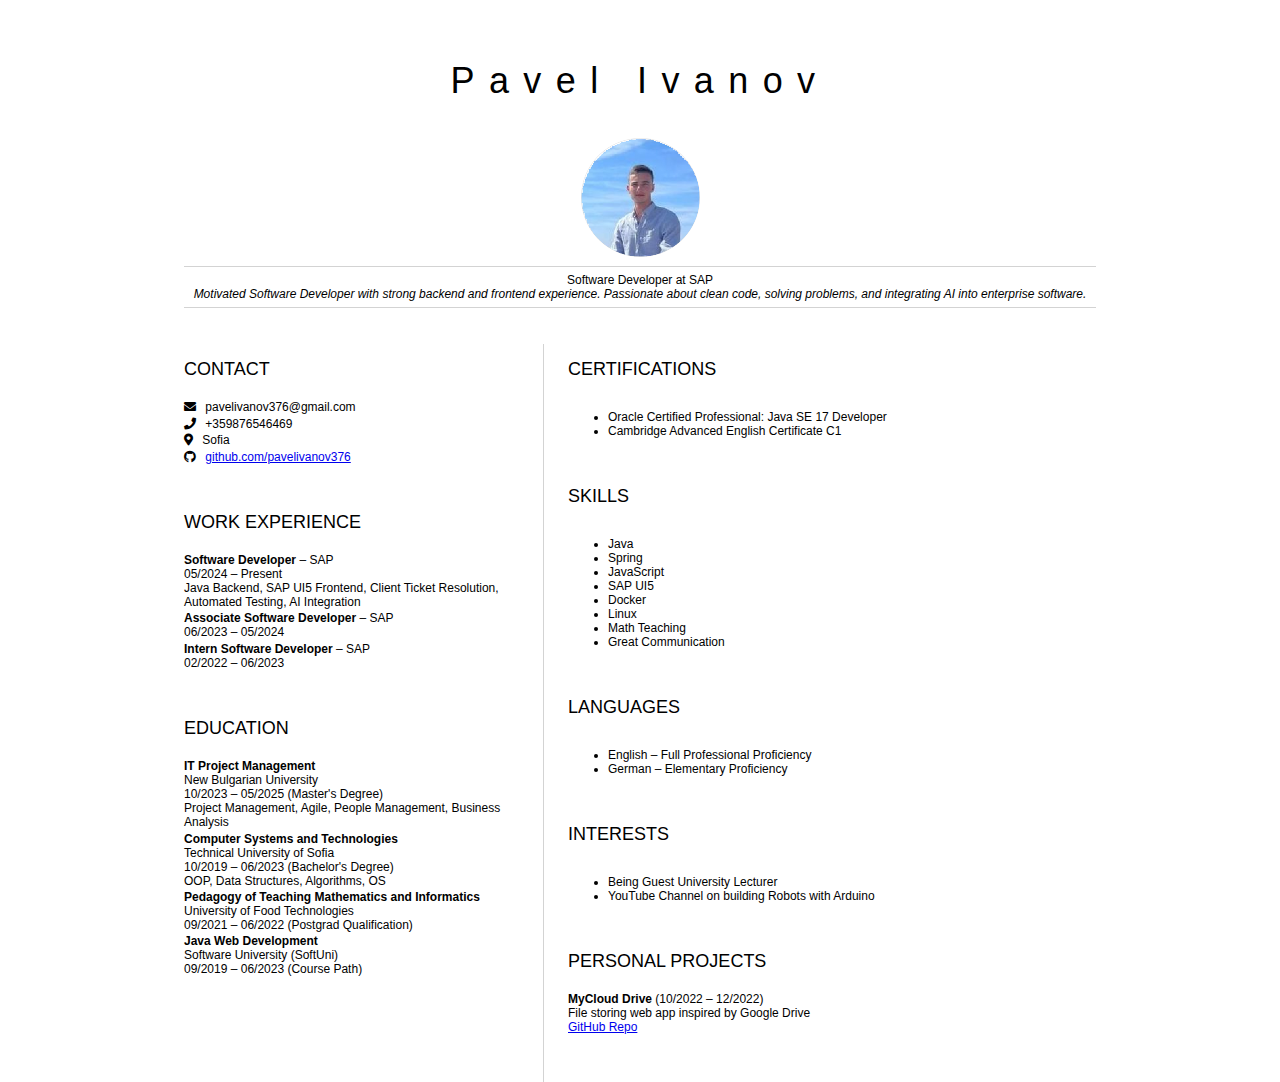
<file: index.html>
<!DOCTYPE html>
<html lang="en">
<head>
    <meta charset="UTF-8">
    <title>Pavel Ivanov CV</title>
    <link href="style.css" rel="stylesheet">
    <link rel="stylesheet" href="https://cdnjs.cloudflare.com/ajax/libs/font-awesome/5.15.4/css/all.min.css">
</head>
<body>
    <header id="header">
        <h1>Pavel Ivanov</h1>
		<img width="119" height="119" src="[data-uri]"/>
        <hr>
        Software Developer at SAP
        <br>
        <em>Motivated Software Developer with strong backend and frontend experience. Passionate about clean code, solving problems, and integrating AI into enterprise software.</em>
        <hr>
    </header>

    <main>
        <article id="mainLeft">
            <section>
                <h2>CONTACT</h2>
                <p><i class="fas fa-envelope"></i> pavelivanov376@gmail.com</p>
                <p><i class="fas fa-phone"></i> +359876546469</p>
                <p><i class="fas fa-map-marker-alt"></i> Sofia</p>
                <p><i class="fab fa-github"></i> <a href="https://github.com/pavelivanov376" target="_blank">github.com/pavelivanov376</a></p>
            </section>

	    <section>
                <h2>WORK EXPERIENCE</h2>
                <p><strong>Software Developer</strong> – SAP<br>
                05/2024 – Present<br>
                Java Backend, SAP UI5 Frontend, Client Ticket Resolution, Automated Testing, AI Integration</p>

                <p><strong>Associate Software Developer</strong> – SAP<br>
                06/2023 – 05/2024</p>

                <p><strong>Intern Software Developer</strong> – SAP<br>
                02/2022 – 06/2023</p>
            </section>

            <section>
                <h2>EDUCATION</h2>
                <p><strong>IT Project Management</strong><br>
                New Bulgarian University<br>
                10/2023 – 05/2025 (Master's Degree)<br>
                Project Management, Agile, People Management, Business Analysis</p>

                <p><strong>Computer Systems and Technologies</strong><br>
                Technical University of Sofia<br>
                10/2019 – 06/2023 (Bachelor's Degree)<br>
                OOP, Data Structures, Algorithms, OS</p>

                <p><strong>Pedagogy of Teaching Mathematics and Informatics</strong><br>
                University of Food Technologies<br>
                09/2021 – 06/2022 (Postgrad Qualification)</p>

                <p><strong>Java Web Development</strong><br>
                Software University (SoftUni)<br>
                09/2019 – 06/2023 (Course Path)</p>
            </section>
	</article>
        <article id="mainRight">
            <section>
                <h2>CERTIFICATIONS</h2>
                <ul>
                    <li>Oracle Certified Professional: Java SE 17 Developer</li>
                    <li>Cambridge Advanced English Certificate C1</li>
                </ul>
            </section>

            <section>
                <h2>SKILLS</h2>
                <ul>
                    <li>Java</li>
                    <li>Spring</li>
                    <li>JavaScript</li>
                    <li>SAP UI5</li>
                    <li>Docker</li>
                    <li>Linux</li>
                    <li>Math Teaching</li>
                    <li>Great Communication</li>
                </ul>
            </section>

            <section>
                <h2>LANGUAGES</h2>
                <ul>
                    <li>English – Full Professional Proficiency</li>
                    <li>German – Elementary Proficiency</li>
                </ul>
            </section>

            <section>
                <h2>INTERESTS</h2>
                <ul>
                    <li>Being Guest University Lecturer</li>
                    <li>YouTube Channel on building Robots with Arduino</li>
                </ul>
            </section>
		
            <section>
                <h2>PERSONAL PROJECTS</h2>
                <p><strong>MyCloud Drive</strong> (10/2022 – 12/2022)<br>
                File storing web app inspired by Google Drive<br>
                <a href="https://github.com/pavelivanov376/MyCloud" target="_blank">GitHub Repo</a></p>
            </section>
        </article>
    </main>
</body>
</html>
</file>
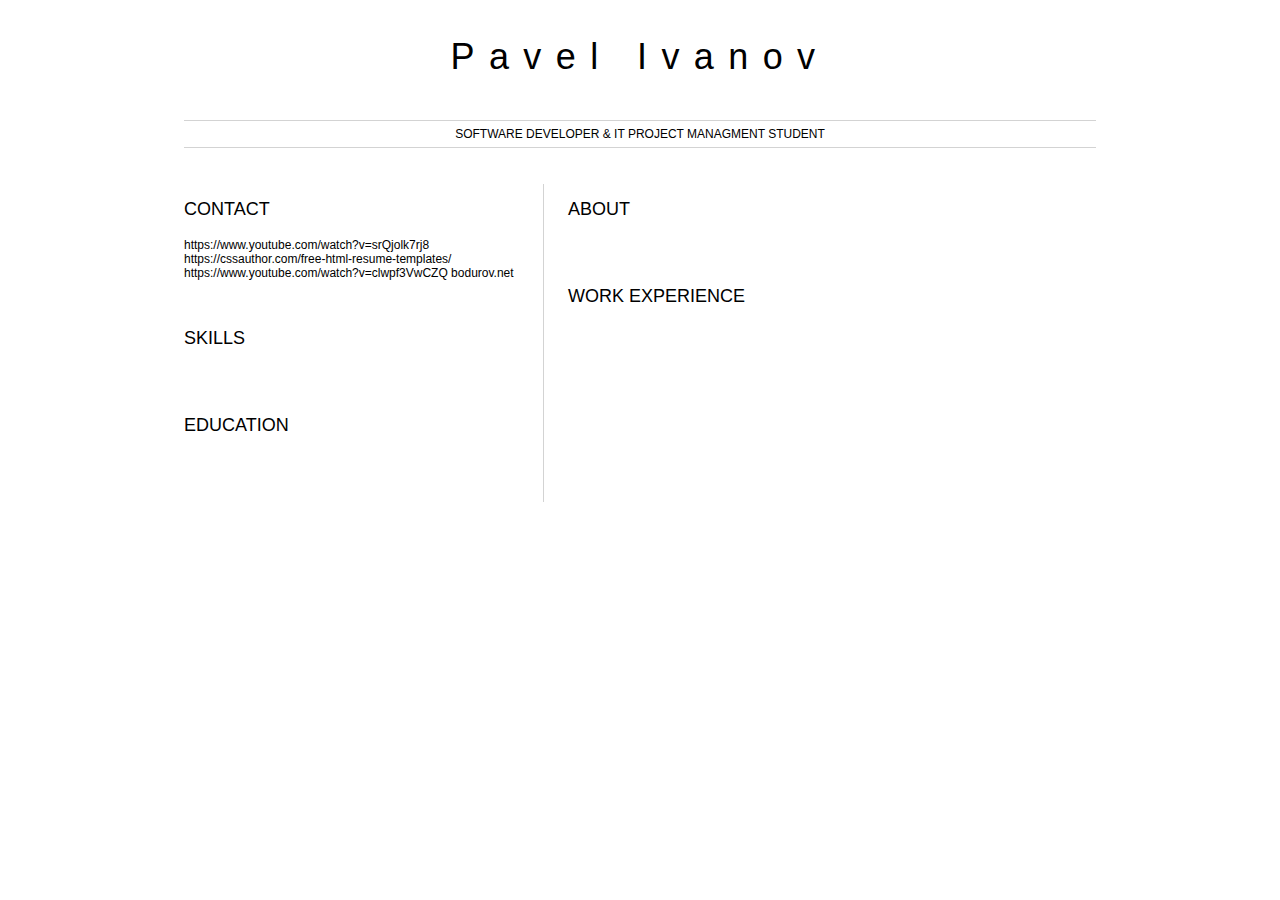
<file: CV.html>
<html>
	<head>
		<link href="style.css" rel="stylesheet">
        <link rel="stylesheet" href="https://cdnjs.cloudflare.com/ajax/libs/font-awesome/5.15.4/css/all.min.css">
		<title>Pavel Ivanov CV</title>
	</head> 

	<body>
		<header id="header">
			<!-- resume header with your name and title -->
			<h1>Pavel Ivanov</h1>
			<hr>
			SOFTWARE DEVELOPER & IT PROJECT MANAGMENT STUDENT
			<hr>
		</header>
		<main>
			<article id="mainLeft">
				<section>
					<h2>CONTACT</h2>
					<!-- contact info including social media -->

                    https://www.youtube.com/watch?v=srQjolk7rj8
                    https://cssauthor.com/free-html-resume-templates/
                    https://www.youtube.com/watch?v=clwpf3VwCZQ
                    bodurov.net

				</section>
				<section>
					<h2>SKILLS</h2>
					<!-- your skills -->
				</section>
				<section>
					<h2>EDUCATION</h2>
					<!-- your education -->
				</section>            
			</article>
			<article id="mainRight">
				<section>
					<h2>ABOUT</h2>
					<!-- about you -->
				</section>
				<section>
					<h2>WORK EXPERIENCE</h2>
					<!-- your work experience -->
				</section>
			</article>
		</main>
	</body>
</html>
</file>
<file: style.css>
body {
    font-family: 'Segoe UI', Tahoma, Geneva, Verdana, sans-serif;
    font-size: 12px;
    max-width: 960px;
    margin: auto;
}

h1 {
    font-size: 3em;
    letter-spacing: .4em;
    padding-top: 1em;
    padding-bottom: 1em;
}

h2 {
    font-size: 1.5em;
    padding-bottom: 1em;
}

h3 {
    font-size: 1em;
    padding-bottom: 1em;
}

header {
    text-align: center;
    margin: auto 2em;
}

section {
    margin: auto 1em 4em 2em;
}

i {
    margin-right: .5em;
}

p {
    margin: .2em auto
}

hr {
    border: none;
    background-color: lightgray;
    height: 1px;
}

h1, h2, h3 {
    font-weight: 100;
    margin-bottom: 0;
}

main { 
    display: grid;
    grid-template-columns: 40% 60%;
    margin-top: 3em;
}

#mainLeft {
    border-right: 1px solid lightgray;
}
</file>
